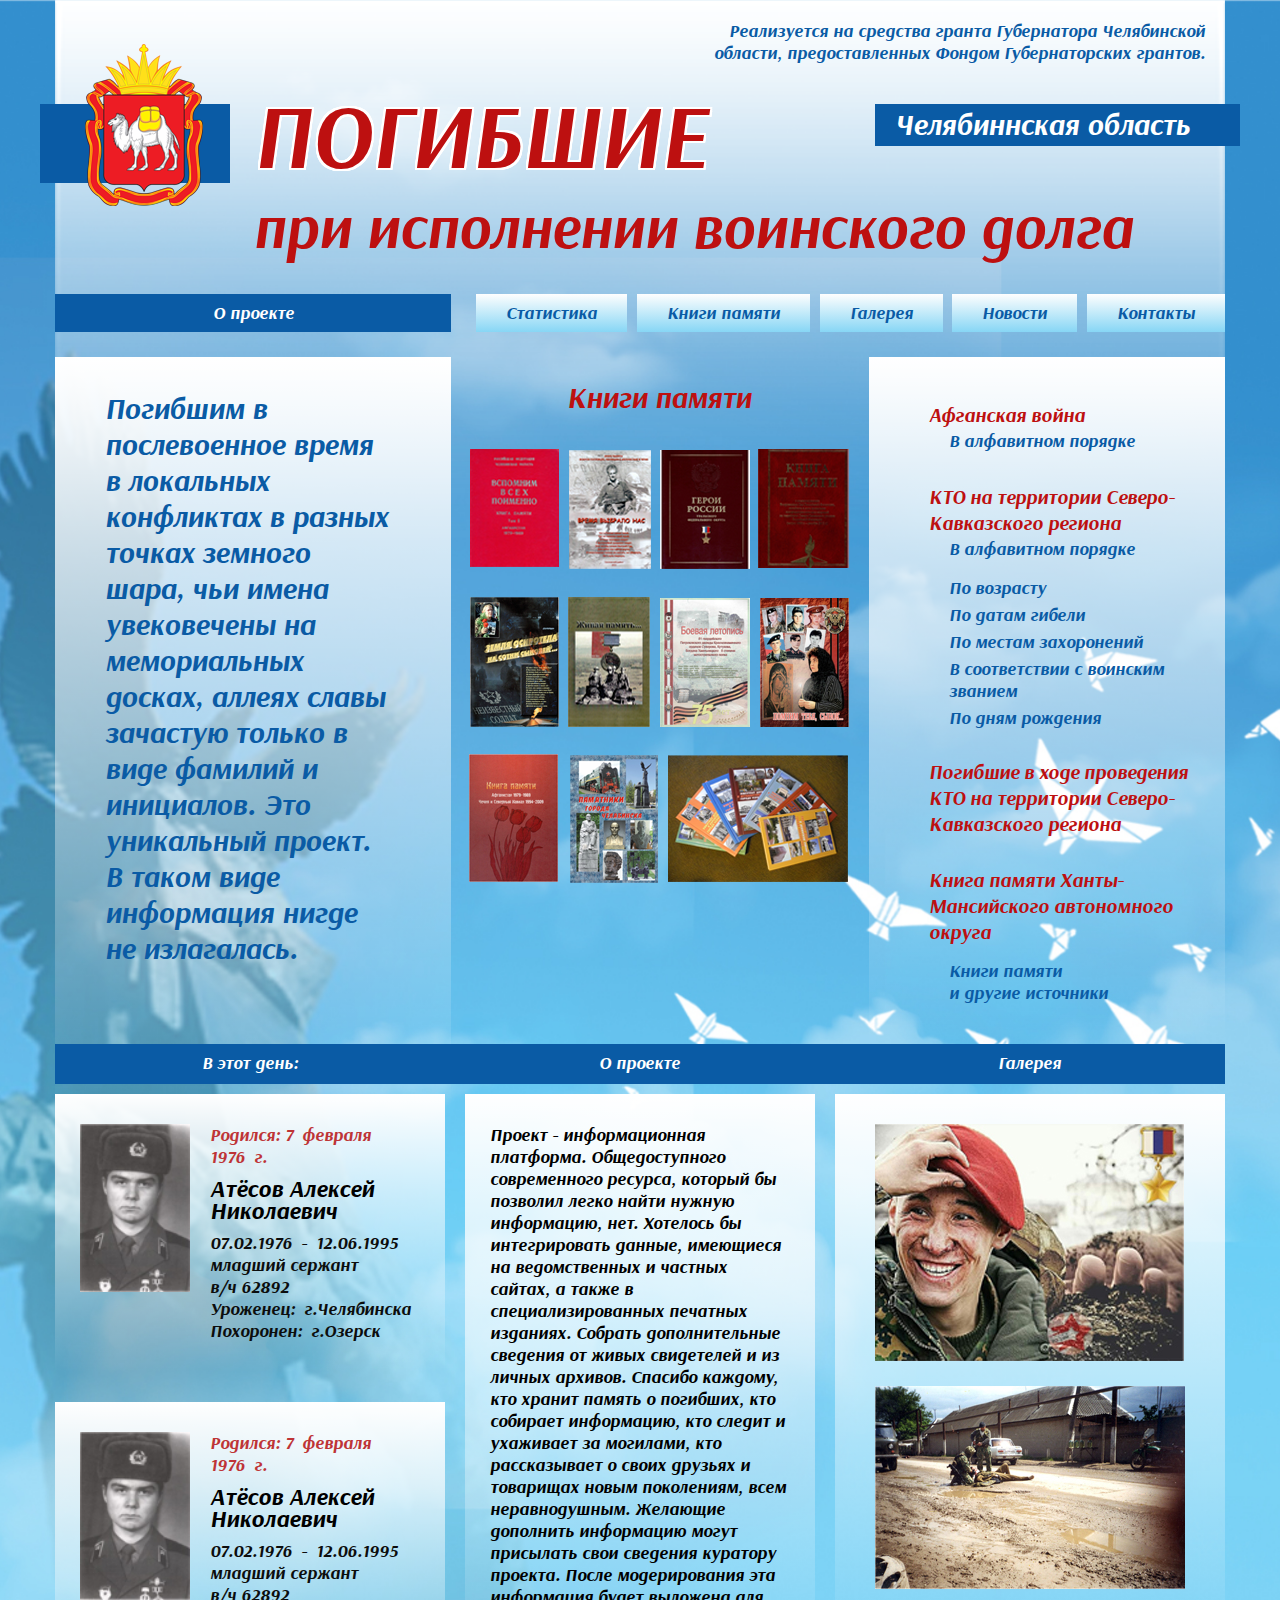
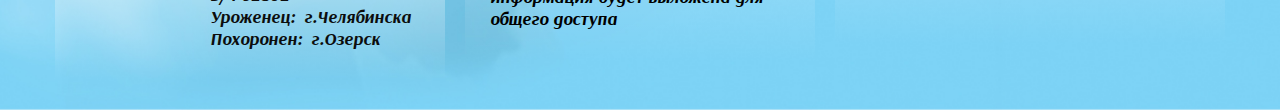
<file: index.html>
<!DOCTYPE html>
<html lang="en">

<head>
	<meta charset="UTF-8">
	<title>Погибшие при исполнении</title>
	<meta property="og:title"
		content="Информационная платформа - Погибшие при исполнении воинского долга (Челябинская область)" />
	<meta property="og:site_name" content="Погибшие при исполнении воинского долга" />
	<meta property="og:url" content="http://живыеимертвые.рф/" />
	<meta property="og:description" content="Информационная платформа" />
	<meta property="og:image" content="site.jpg" />
	<meta name="viewport" content="width=device-width, initial-scale=1.0">
	<link rel="stylesheet" href="css/normalize.css">
	<link rel="stylesheet" href="css/fonts.css">
	<link rel="stylesheet" href="css/style.css">
</head>

<body>
	<header class="header">
		<div class="container">
			<div class="header-wrapper">
				<div class="header__top">
					<div class="header__sponsor">
						<a class="header__sponsor-link" href="#">Реализуется на средства гранта Губернатора Челябинской
							области,
							предоставленных Фондом Губернаторских грантов.</a>
					</div>
					<div class="header__center">
						<div class="header__center-logo">
							<img class="header__center-logo-img" src="images/logo.png" alt="">
						</div>
						<div class="header__center-title">
							<h1>ПОГИБШИЕ <span>при исполнении воинского долга</span></h1>
						</div>
						<div class="header__center-city">
							Челябиннская область
						</div>
					</div>
				</div>
				<div class="header__content">
					<a class="header__content-item-link" href="#">
						<div class="header__inProject">
							О проекте
						</div>
						<div class="header__content-text">
							<p>Погибшим в послевоенное время в локальных конфликтах в разных точках земного шара, чьи
								имена
								увековечены на мемориальных
								досках, аллеях славы зачастую только в виде фамилий и инициалов. Это уникальный проект.
								В
								таком
								виде информация нигде не
								излагалась.</p>
						</div>

					</a>
					<div class="header__content-item">
						<div class="header__menu">

							<nam class="menu">
								<div class="menu-mob menu__link">
									<span class="menu-mob__link">Меню</span>
								</div>
								<ul class="menu__list">
									<li class="menu__item">
										<a href="#" class="menu__link">Статистика</a>
									</li>
									<li class="menu__item">
										<a href="#" class="menu__link">Книги памяти</a>
									</li>
									<li class="menu__item">
										<a href="#" class="menu__link">Галерея</a>
									</li>
									<li class="menu__item">
										<a href="#" class="menu__link">Новости</a>
									</li>
									<li class="menu__item">
										<a href="#" class="menu__link">Контакты</a>
									</li>
								</ul>

							</nam>
						</div>
						<div class="header__content-inner">
							<div class="header__content-map">
								<h2 class="header__content-map-title">Книги памяти</h2>
								<a href="#">
									<img class="header__content-map-img" src="./images/books.png" alt="">
								</a>
							</div>
							<div class="header__right-menu">
								<div class="header__menu-items">
									<div class="header__menu-item">
										<a class="header__menu-title__link" href="#">Афганская война <span>В алфавитном
												порядке</span> </a>
										<ul class="header__menu-list">
											<li class="header__menu-list__item">
												<a class="header__menu-list__link" href="#"></a>
											</li>
										</ul>
									</div>
									<div class="header__menu-item">
										<a class="header__menu-title__link" href="#">КТО на территории
											Северо-Кавказского региона <span>В алфавитном порядке</span></a>
										<ul class="header__menu-list">
											<li class="header__menu-list__item">
												<a class="header__menu-list__link" href="#">По возрасту</a>
											</li>
											<li class="header__menu-list__item">
												<a class="header__menu-list__link" href="#">По датам гибели</a>
											</li>
											<li class="header__menu-list__item">
												<a class="header__menu-list__link" href="#">По местам захоронений</a>
											</li>
											<li class="header__menu-list__item">
												<a class="header__menu-list__link" href="#">В соответствии с воинским
													званием</a>
											</li>
											<li class="header__menu-list__item">
												<a class="header__menu-list__link" href="#">По дням рождения</a>
											</li>
										</ul>
									</div>
									<div class="header__menu-item">
										<a class="header__menu-title__link" href="#">Погибшие в ходе проведения КТО на
											территории
											Северо-Кавказского региона</a>
									</div>
									<div class="header__menu-item">
										<a class="header__menu-title__link" href="#">Книга памяти Ханты-Мансийского
											автономного
											округа</a>
										<ul class="header__menu-list">
											<li class="header__menu-list__item">
												<a class="header__menu-list__link" href="#">Книги памяти <br>и другие
													источники</a>
											</li>
										</ul>
									</div>
								</div>
							</div>
						</div>
					</div>
				</div>
			</div>
		</div>
	</header>


	<section class="blog">
		<div class="container">
			<div class="blog__inner">
				<div class="blog__day">
					<a href="#" class="blog__day-link">
						<div class="blog__day-title blog-title">В этот день:</div>
						<div class="blog__day-item">
							<div class="blog__day-photo">
								<img src="./images/photo-avatar.jpg" alt="Атёсов Алексей Николаевич"
									class="blog__day-photo-img">
							</div>
							<div class="blog__day-info">
								<p class="blog__day-birth">
									Родился: 7 февраля 1976 г.
								</p>
								<h3 class="blog__day-name">
									Атёсов Алексей Николаевич 
								</h3>
								<ul class="blog__day-descr">
									<li class="blog__day-list">07.02.1976 - 12.06.1995</li>
									<li class="blog__day-list">младший сержант</li>
									<li class="blog__day-list">в/ч 62892</li>
									<li class="blog__day-list">Уроженец: г.Челябинска</li>
									<li class="blog__day-list">Похоронен: г.Озерск</li>
								</ul>
							</div>

						</div>
						<div class="blog__day-item">
							<div class="blog__day-photo">
								<img src="./images/photo-avatar.jpg" alt="Атёсов Алексей Николаевич"
									class="blog__day-photo-img">
							</div>
							<div class="blog__day-info">
								<p class="blog__day-birth">
									Родился: 7 февраля 1976 г.
								</p>
								<h3 class="blog__day-name">
									Атёсов Алексей Николаевич 
								</h3>
								<ul class="blog__day-descr">
									<li class="blog__day-list">07.02.1976 - 12.06.1995</li>
									<li class="blog__day-list">младший сержант</li>
									<li class="blog__day-list">в/ч 62892</li>
									<li class="blog__day-list">Уроженец: г.Челябинска</li>
									<li class="blog__day-list">Похоронен: г.Озерск</li>
								</ul>
							</div>
						</div>
					</a>
				</div>
				<div class="blog__inProject">
					<a href="#" class="blog__inProject-link">
						<div class="blog__inProject-title blog-title">О проекте</div>
						<div class="blog__inProject-text">
							Проект - информационная платформа. Общедоступного современного ресурса, который бы позволил
							легко
							найти нужную
							информацию, нет. Хотелось бы интегрировать данные, имеющиеся на ведомственных и частных
							сайтах,
							а
							также в
							специализированных печатных изданиях. Собрать дополнительные сведения от живых свидетелей и
							из
							личных архивов.
							Спасибо каждому, кто хранит память о погибших, кто собирает информацию, кто следит и
							ухаживает
							за
							могилами, кто
							рассказывает о своих друзьях и товарищах новым поколениям, всем неравнодушным.
							Желающие дополнить информацию могут присылать свои сведения куратору проекта. После
							модерирования
							эта информация будет
							выложена для общего доступа

						</div>
					</a>
				</div>
				<div class="blog__photos">
					<a href="#" class="blog__photos-link">
						<div class="blog__photos-title blog-title">Галерея</div>
						<div class="blog__photos-box">
							<img src="./images/photos-box-img-1.jpg" alt="photo" class="blog__photos-box-img">
							<img src="./images/photos-box-img-2.jpg" alt="photo" class="blog__photos-box-img">
						</div>
					</a>
				</div>
			</div>
		</div>
	</section>

	<script src="https://ajax.googleapis.com/ajax/libs/jquery/3.5.1/jquery.min.js"></script>
	<script src="js/main.js"></script>
</body>

</html>
</file>
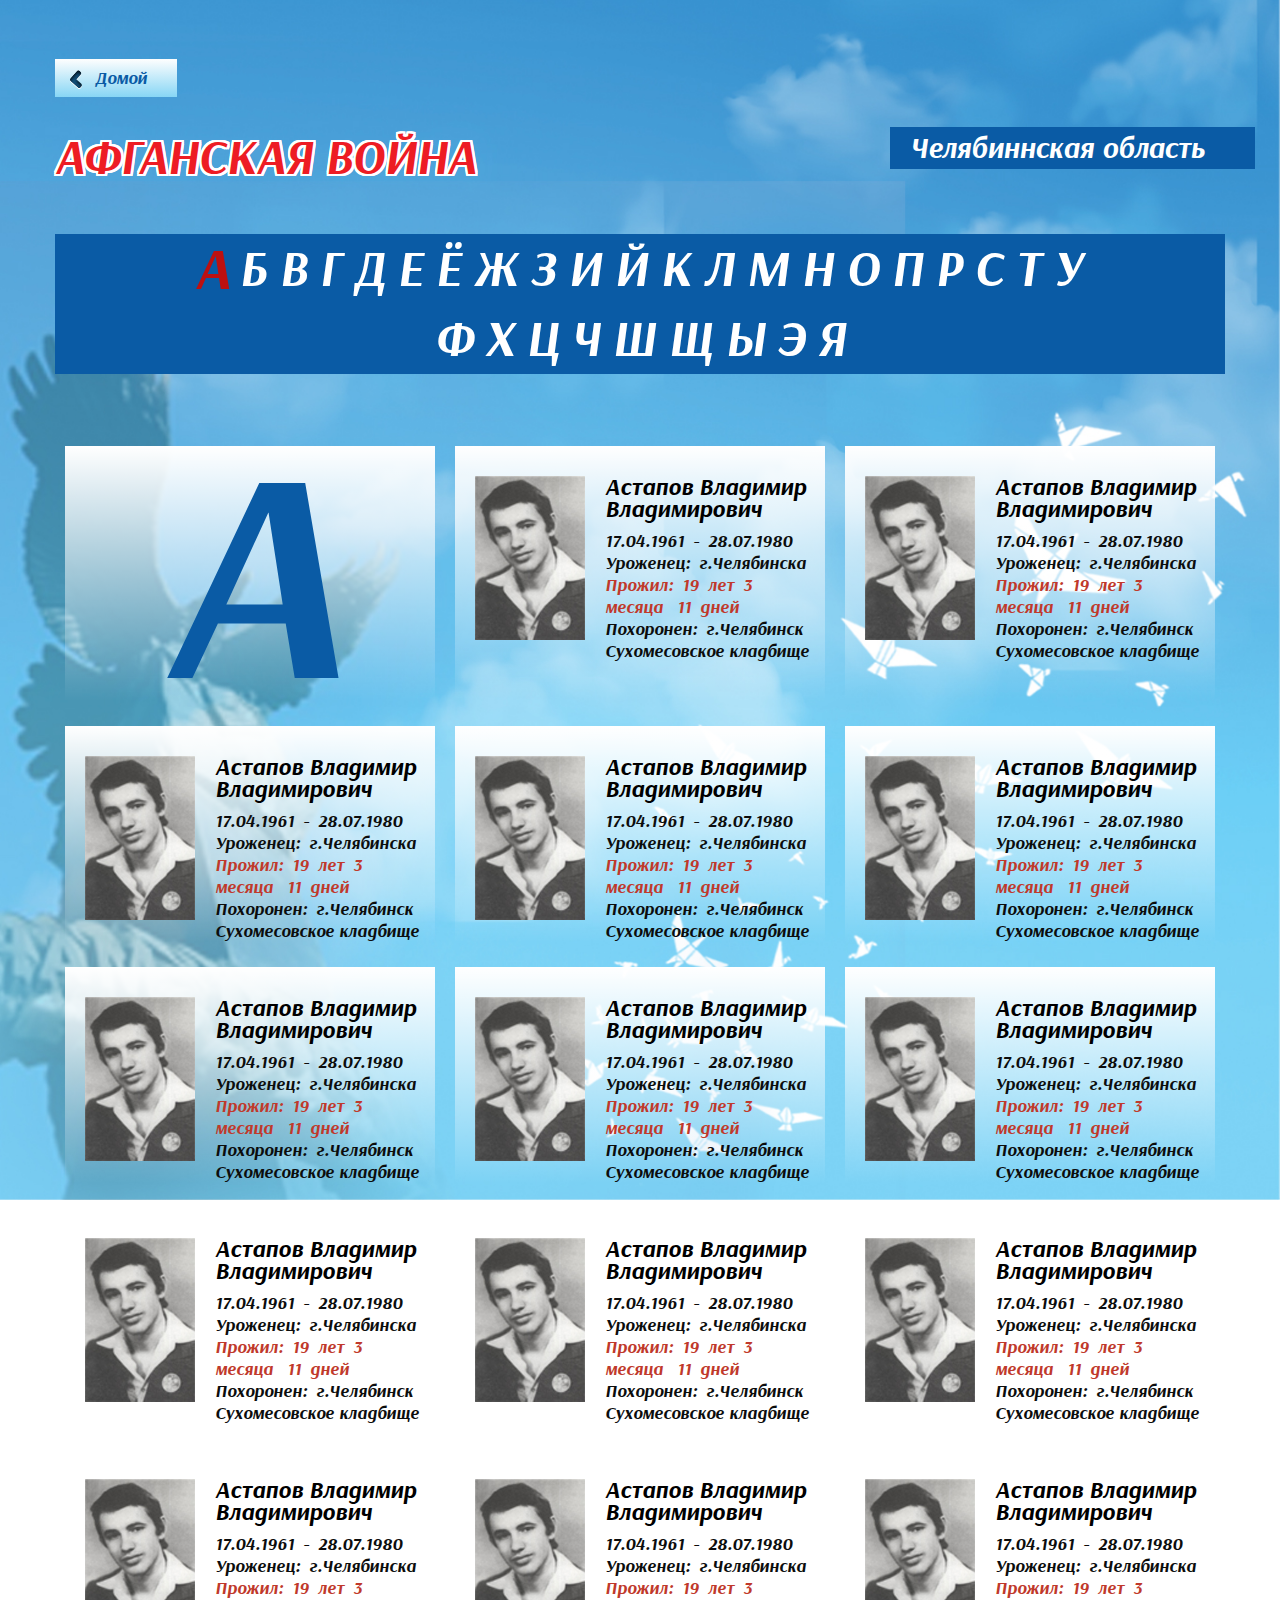
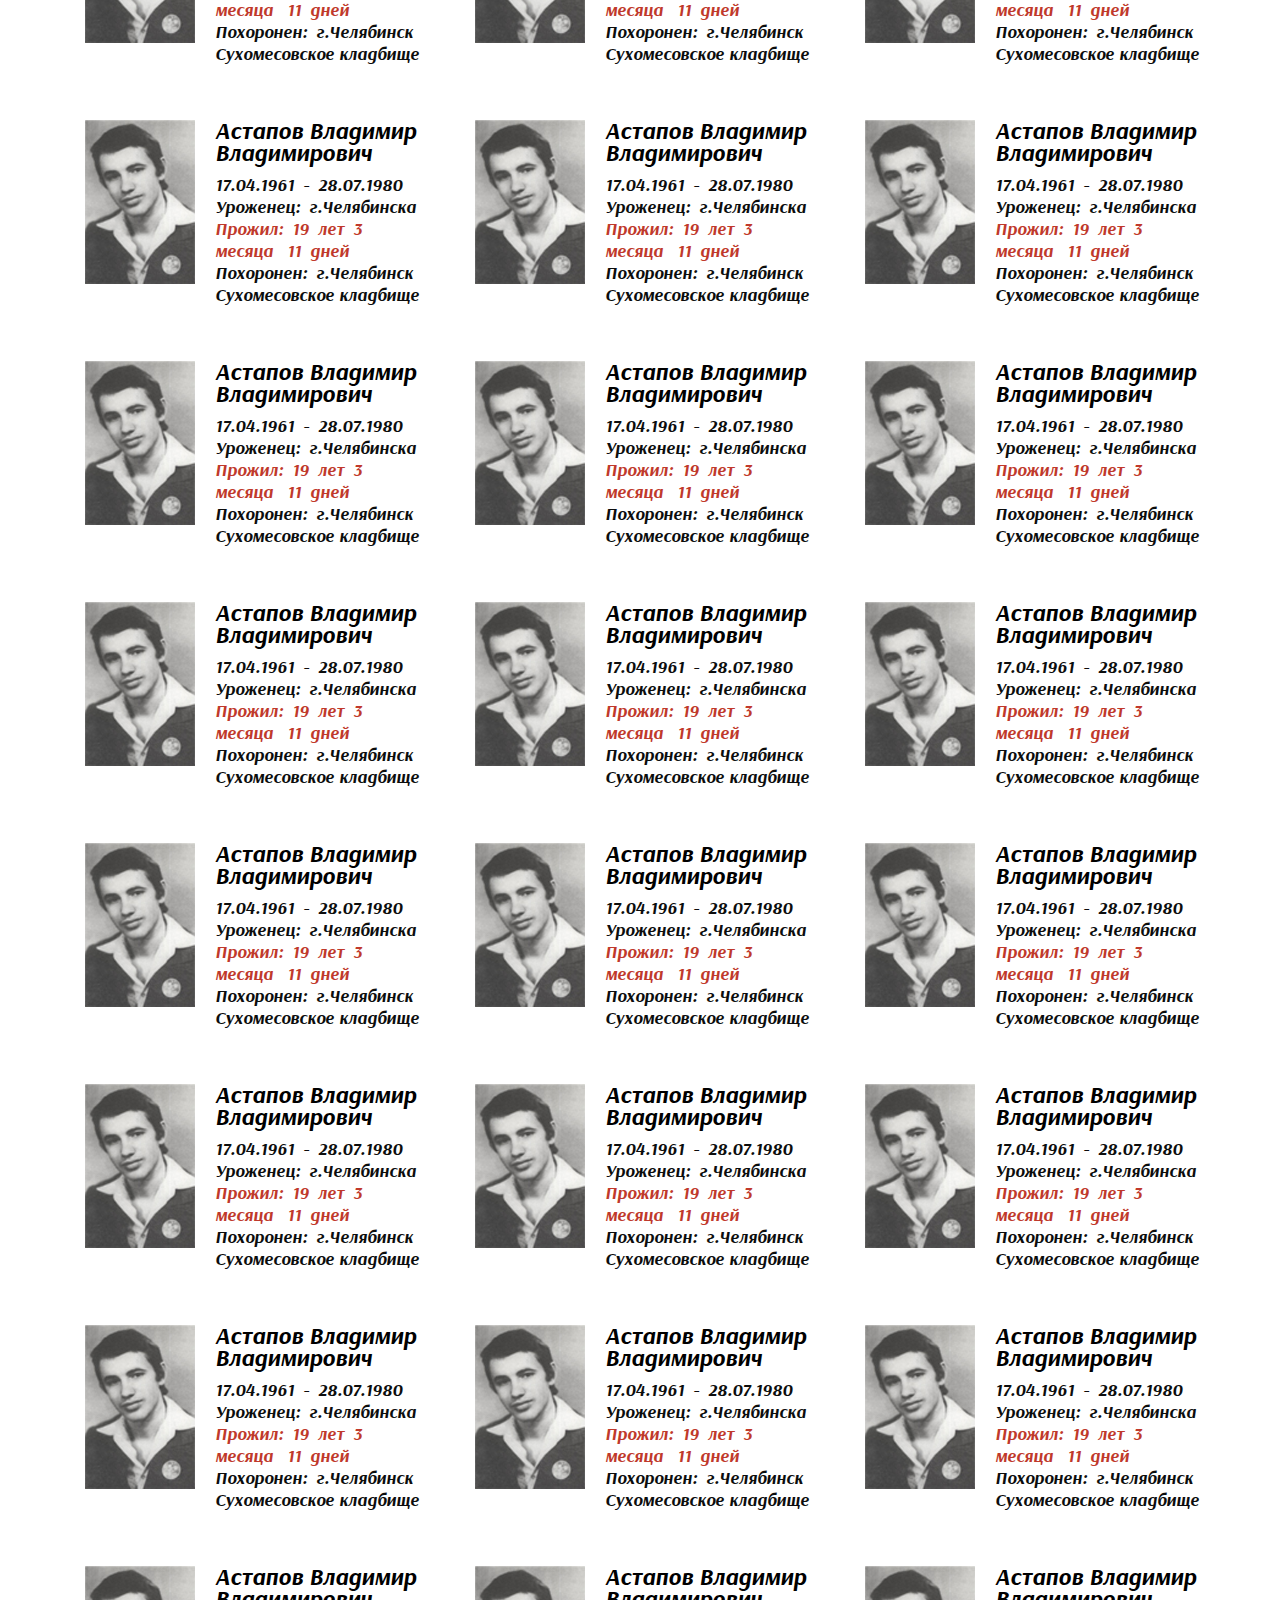
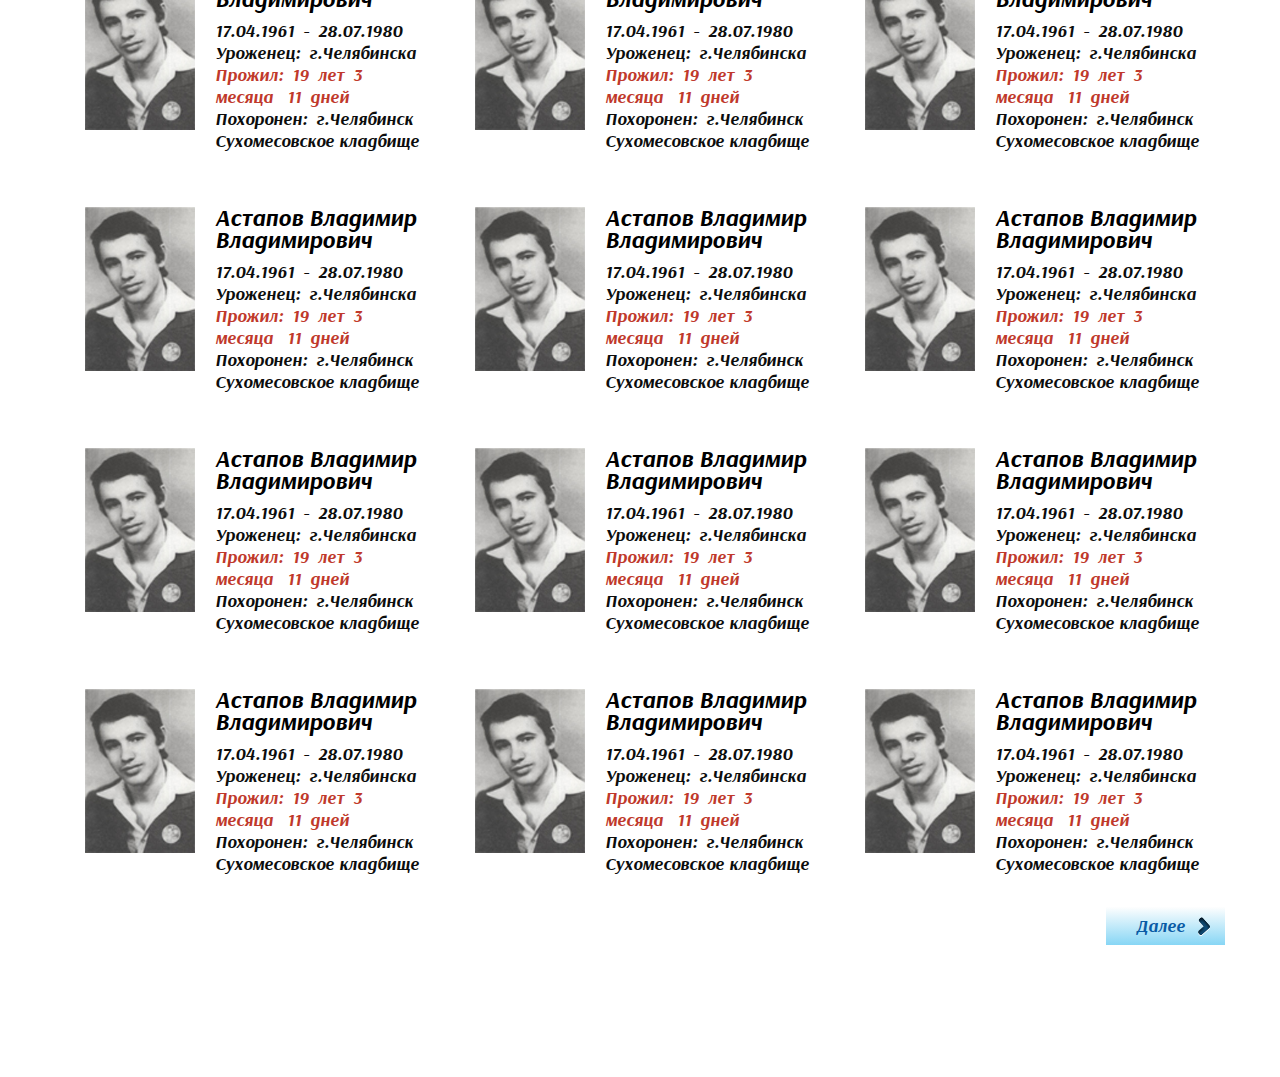
<file: alphabetical-order.html>
<!DOCTYPE html>
<html lang="en">

<head>
    <meta charset="UTF-8">
    <title>Погибшие при исполнении</title>
    <meta property="og:title"
        content="Информационная платформа - Погибшие при исполнении воинского долга (Челябинская область)" />
    <meta property="og:site_name" content="Погибшие при исполнении воинского долга" />
    <meta property="og:url" content="http://живыеимертвые.рф/" />
    <meta property="og:description" content="Информационная платформа" />
    <meta property="og:image" content="site.jpg" />
    <meta name="viewport" content="width=device-width, initial-scale=1.0">
    <link rel="stylesheet" href="css/normalize.css">
    <link rel="stylesheet" href="css/fonts.css">
    <link rel="stylesheet" href="css/style.css">
</head>

<body class="alphabetical-order">
    <section class="alphabetical__top">
        <div class="container">
            <div class="alphabetical__top-wrapper">
                <div class="btn__home">
                    <a class="btn__home-link" href="#">Домой</a>
                </div>
                <div class="alphabetical__top-title">
                    <h1>АФГАНСКАЯ ВОЙНА</h1>
                    <div class="header__center-city">
                        Челябиннская область
                    </div>
                </div>
            </div>
        </div>
    </section>
    <section class="alphabetical__contents">
        <div class="container">
            <div class="alphabetical__content-btn">
                <span href="#" class="alphabetical__content-btn-link alphabetical__content-btn-link-active">a</span>
                <a href="#" class="alphabetical__content-btn-link">б</a>
                <a href="#" class="alphabetical__content-btn-link">в</a>
                <a href="#" class="alphabetical__content-btn-link">г</a>
                <a href="#" class="alphabetical__content-btn-link">д</a>
                <a href="#" class="alphabetical__content-btn-link">е</a>
                <a href="#" class="alphabetical__content-btn-link">ё</a>
                <a href="#" class="alphabetical__content-btn-link">ж</a>
                <a href="#" class="alphabetical__content-btn-link">з</a>
                <a href="#" class="alphabetical__content-btn-link">и</a>
                <a href="#" class="alphabetical__content-btn-link">й</a>
                <a href="#" class="alphabetical__content-btn-link">к</a>
                <a href="#" class="alphabetical__content-btn-link">л</a>
                <a href="#" class="alphabetical__content-btn-link">м</a>
                <a href="#" class="alphabetical__content-btn-link">н</a>
                <a href="#" class="alphabetical__content-btn-link">о</a>
                <a href="#" class="alphabetical__content-btn-link">п</a>
                <a href="#" class="alphabetical__content-btn-link">р</a>
                <a href="#" class="alphabetical__content-btn-link">с</a>
                <a href="#" class="alphabetical__content-btn-link">т</a>
                <a href="#" class="alphabetical__content-btn-link">у</a>
                <a href="#" class="alphabetical__content-btn-link">ф</a>
                <a href="#" class="alphabetical__content-btn-link">х</a>
                <a href="#" class="alphabetical__content-btn-link">ц</a>
                <a href="#" class="alphabetical__content-btn-link">ч</a>
                <a href="#" class="alphabetical__content-btn-link">ш</a>
                <a href="#" class="alphabetical__content-btn-link">щ</a>
                <a href="#" class="alphabetical__content-btn-link">ы</a>
                <a href="#" class="alphabetical__content-btn-link">э</a>
                <a href="#" class="alphabetical__content-btn-link">я</a>
            </div>
            <div class="alphabetical__content">
                <div class="alphabetical__content-items">
                    <div class="alphabetical__content-item alphabetical__content-item-letter"> a </div>
                    <a href="#" class="alphabetical__content-item">
                        <div class="blog__day-photo">
                            <img src="./images/photo-avatar-2.jpg" alt="Атёсов Алексей Николаевич"
                                class="blog__day-photo-img">
                        </div>
                        <div class="blog__day-info">
                            <h3 class="blog__day-name">
                                Астапов Владимир Владимирович
                            </h3>
                            <ul class="blog__day-descr">
                                <li class="blog__day-list">17.04.1961 - 28.07.1980</li>
                                <li class="blog__day-list">Уроженец: г.Челябинска</li>
                                <li class="blog__day-list list-red">Прожил: 19 лет 3 месяца 
                                    11 дней</li>
                                <li class="blog__day-list">Похоронен: г.Челябинск Сухомесовское кладбище</li>
                            </ul>
                        </div>
                    </a>
                    <a href="#" class="alphabetical__content-item">
                        <div class="blog__day-photo">
                            <img src="./images/photo-avatar-2.jpg" alt="Атёсов Алексей Николаевич"
                                class="blog__day-photo-img">
                        </div>
                        <div class="blog__day-info">
                            <h3 class="blog__day-name">
                                Астапов Владимир Владимирович
                            </h3>
                            <ul class="blog__day-descr">
                                <li class="blog__day-list">17.04.1961 - 28.07.1980</li>
                                <li class="blog__day-list">Уроженец: г.Челябинска</li>
                                <li class="blog__day-list list-red">Прожил: 19 лет 3 месяца 
                                    11 дней</li>
                                <li class="blog__day-list">Похоронен: г.Челябинск Сухомесовское кладбище</li>
                            </ul>
                        </div>
                    </a>
                    <a href="#" class="alphabetical__content-item">
                        <div class="blog__day-photo">
                            <img src="./images/photo-avatar-2.jpg" alt="Атёсов Алексей Николаевич"
                                class="blog__day-photo-img">
                        </div>
                        <div class="blog__day-info">
                            <h3 class="blog__day-name">
                                Астапов Владимир Владимирович
                            </h3>
                            <ul class="blog__day-descr">
                                <li class="blog__day-list">17.04.1961 - 28.07.1980</li>
                                <li class="blog__day-list">Уроженец: г.Челябинска</li>
                                <li class="blog__day-list list-red">Прожил: 19 лет 3 месяца 
                                    11 дней</li>
                                <li class="blog__day-list">Похоронен: г.Челябинск Сухомесовское кладбище</li>
                            </ul>
                        </div>
                    </a>
                    <a href="#" class="alphabetical__content-item">
                        <div class="blog__day-photo">
                            <img src="./images/photo-avatar-2.jpg" alt="Атёсов Алексей Николаевич"
                                class="blog__day-photo-img">
                        </div>
                        <div class="blog__day-info">
                            <h3 class="blog__day-name">
                                Астапов Владимир Владимирович
                            </h3>
                            <ul class="blog__day-descr">
                                <li class="blog__day-list">17.04.1961 - 28.07.1980</li>
                                <li class="blog__day-list">Уроженец: г.Челябинска</li>
                                <li class="blog__day-list list-red">Прожил: 19 лет 3 месяца 
                                    11 дней</li>
                                <li class="blog__day-list">Похоронен: г.Челябинск Сухомесовское кладбище</li>
                            </ul>
                        </div>
                    </a>
                    <a href="#" class="alphabetical__content-item">
                        <div class="blog__day-photo">
                            <img src="./images/photo-avatar-2.jpg" alt="Атёсов Алексей Николаевич"
                                class="blog__day-photo-img">
                        </div>
                        <div class="blog__day-info">
                            <h3 class="blog__day-name">
                                Астапов Владимир Владимирович
                            </h3>
                            <ul class="blog__day-descr">
                                <li class="blog__day-list">17.04.1961 - 28.07.1980</li>
                                <li class="blog__day-list">Уроженец: г.Челябинска</li>
                                <li class="blog__day-list list-red">Прожил: 19 лет 3 месяца 
                                    11 дней</li>
                                <li class="blog__day-list">Похоронен: г.Челябинск Сухомесовское кладбище</li>
                            </ul>
                        </div>
                    </a>
                    <a href="#" class="alphabetical__content-item">
                        <div class="blog__day-photo">
                            <img src="./images/photo-avatar-2.jpg" alt="Атёсов Алексей Николаевич"
                                class="blog__day-photo-img">
                        </div>
                        <div class="blog__day-info">
                            <h3 class="blog__day-name">
                                Астапов Владимир Владимирович
                            </h3>
                            <ul class="blog__day-descr">
                                <li class="blog__day-list">17.04.1961 - 28.07.1980</li>
                                <li class="blog__day-list">Уроженец: г.Челябинска</li>
                                <li class="blog__day-list list-red">Прожил: 19 лет 3 месяца 
                                    11 дней</li>
                                <li class="blog__day-list">Похоронен: г.Челябинск Сухомесовское кладбище</li>
                            </ul>
                        </div>
                    </a>
                    <a href="#" class="alphabetical__content-item">
                        <div class="blog__day-photo">
                            <img src="./images/photo-avatar-2.jpg" alt="Атёсов Алексей Николаевич"
                                class="blog__day-photo-img">
                        </div>
                        <div class="blog__day-info">
                            <h3 class="blog__day-name">
                                Астапов Владимир Владимирович
                            </h3>
                            <ul class="blog__day-descr">
                                <li class="blog__day-list">17.04.1961 - 28.07.1980</li>
                                <li class="blog__day-list">Уроженец: г.Челябинска</li>
                                <li class="blog__day-list list-red">Прожил: 19 лет 3 месяца 
                                    11 дней</li>
                                <li class="blog__day-list">Похоронен: г.Челябинск Сухомесовское кладбище</li>
                            </ul>
                        </div>
                    </a>
                    <a href="#" class="alphabetical__content-item">
                        <div class="blog__day-photo">
                            <img src="./images/photo-avatar-2.jpg" alt="Атёсов Алексей Николаевич"
                                class="blog__day-photo-img">
                        </div>
                        <div class="blog__day-info">
                            <h3 class="blog__day-name">
                                Астапов Владимир Владимирович
                            </h3>
                            <ul class="blog__day-descr">
                                <li class="blog__day-list">17.04.1961 - 28.07.1980</li>
                                <li class="blog__day-list">Уроженец: г.Челябинска</li>
                                <li class="blog__day-list list-red">Прожил: 19 лет 3 месяца 
                                    11 дней</li>
                                <li class="blog__day-list">Похоронен: г.Челябинск Сухомесовское кладбище</li>
                            </ul>
                        </div>
                    </a>
                    <a href="#" class="alphabetical__content-item">
                        <div class="blog__day-photo">
                            <img src="./images/photo-avatar-2.jpg" alt="Атёсов Алексей Николаевич"
                                class="blog__day-photo-img">
                        </div>
                        <div class="blog__day-info">
                            <h3 class="blog__day-name">
                                Астапов Владимир Владимирович
                            </h3>
                            <ul class="blog__day-descr">
                                <li class="blog__day-list">17.04.1961 - 28.07.1980</li>
                                <li class="blog__day-list">Уроженец: г.Челябинска</li>
                                <li class="blog__day-list list-red">Прожил: 19 лет 3 месяца 
                                    11 дней</li>
                                <li class="blog__day-list">Похоронен: г.Челябинск Сухомесовское кладбище</li>
                            </ul>
                        </div>
                    </a>
                    <a href="#" class="alphabetical__content-item">
                        <div class="blog__day-photo">
                            <img src="./images/photo-avatar-2.jpg" alt="Атёсов Алексей Николаевич"
                                class="blog__day-photo-img">
                        </div>
                        <div class="blog__day-info">
                            <h3 class="blog__day-name">
                                Астапов Владимир Владимирович
                            </h3>
                            <ul class="blog__day-descr">
                                <li class="blog__day-list">17.04.1961 - 28.07.1980</li>
                                <li class="blog__day-list">Уроженец: г.Челябинска</li>
                                <li class="blog__day-list list-red">Прожил: 19 лет 3 месяца 
                                    11 дней</li>
                                <li class="blog__day-list">Похоронен: г.Челябинск Сухомесовское кладбище</li>
                            </ul>
                        </div>
                    </a>
                    <a href="#" class="alphabetical__content-item">
                        <div class="blog__day-photo">
                            <img src="./images/photo-avatar-2.jpg" alt="Атёсов Алексей Николаевич"
                                class="blog__day-photo-img">
                        </div>
                        <div class="blog__day-info">
                            <h3 class="blog__day-name">
                                Астапов Владимир Владимирович
                            </h3>
                            <ul class="blog__day-descr">
                                <li class="blog__day-list">17.04.1961 - 28.07.1980</li>
                                <li class="blog__day-list">Уроженец: г.Челябинска</li>
                                <li class="blog__day-list list-red">Прожил: 19 лет 3 месяца 
                                    11 дней</li>
                                <li class="blog__day-list">Похоронен: г.Челябинск Сухомесовское кладбище</li>
                            </ul>
                        </div>
                    </a>
                    <a href="#" class="alphabetical__content-item">
                        <div class="blog__day-photo">
                            <img src="./images/photo-avatar-2.jpg" alt="Атёсов Алексей Николаевич" class="blog__day-photo-img">
                        </div>
                        <div class="blog__day-info">
                            <h3 class="blog__day-name">
                                Астапов Владимир Владимирович
                            </h3>
                            <ul class="blog__day-descr">
                                <li class="blog__day-list">17.04.1961 - 28.07.1980</li>
                                <li class="blog__day-list">Уроженец: г.Челябинска</li>
                                <li class="blog__day-list list-red">Прожил: 19 лет 3 месяца 
                                    11 дней</li>
                                <li class="blog__day-list">Похоронен: г.Челябинск Сухомесовское кладбище</li>
                            </ul>
                        </div>
                    </a>
                    <a href="#" class="alphabetical__content-item">
                        <div class="blog__day-photo">
                            <img src="./images/photo-avatar-2.jpg" alt="Атёсов Алексей Николаевич" class="blog__day-photo-img">
                        </div>
                        <div class="blog__day-info">
                            <h3 class="blog__day-name">
                                Астапов Владимир Владимирович
                            </h3>
                            <ul class="blog__day-descr">
                                <li class="blog__day-list">17.04.1961 - 28.07.1980</li>
                                <li class="blog__day-list">Уроженец: г.Челябинска</li>
                                <li class="blog__day-list list-red">Прожил: 19 лет 3 месяца 
                                    11 дней</li>
                                <li class="blog__day-list">Похоронен: г.Челябинск Сухомесовское кладбище</li>
                            </ul>
                        </div>
                    </a>
                    <a href="#" class="alphabetical__content-item">
                        <div class="blog__day-photo">
                            <img src="./images/photo-avatar-2.jpg" alt="Атёсов Алексей Николаевич" class="blog__day-photo-img">
                        </div>
                        <div class="blog__day-info">
                            <h3 class="blog__day-name">
                                Астапов Владимир Владимирович
                            </h3>
                            <ul class="blog__day-descr">
                                <li class="blog__day-list">17.04.1961 - 28.07.1980</li>
                                <li class="blog__day-list">Уроженец: г.Челябинска</li>
                                <li class="blog__day-list list-red">Прожил: 19 лет 3 месяца 
                                    11 дней</li>
                                <li class="blog__day-list">Похоронен: г.Челябинск Сухомесовское кладбище</li>
                            </ul>
                        </div>
                    </a>
                    <a href="#" class="alphabetical__content-item">
                        <div class="blog__day-photo">
                            <img src="./images/photo-avatar-2.jpg" alt="Атёсов Алексей Николаевич" class="blog__day-photo-img">
                        </div>
                        <div class="blog__day-info">
                            <h3 class="blog__day-name">
                                Астапов Владимир Владимирович
                            </h3>
                            <ul class="blog__day-descr">
                                <li class="blog__day-list">17.04.1961 - 28.07.1980</li>
                                <li class="blog__day-list">Уроженец: г.Челябинска</li>
                                <li class="blog__day-list list-red">Прожил: 19 лет 3 месяца 
                                    11 дней</li>
                                <li class="blog__day-list">Похоронен: г.Челябинск Сухомесовское кладбище</li>
                            </ul>
                        </div>
                    </a>
                    <a href="#" class="alphabetical__content-item">
                        <div class="blog__day-photo">
                            <img src="./images/photo-avatar-2.jpg" alt="Атёсов Алексей Николаевич" class="blog__day-photo-img">
                        </div>
                        <div class="blog__day-info">
                            <h3 class="blog__day-name">
                                Астапов Владимир Владимирович
                            </h3>
                            <ul class="blog__day-descr">
                                <li class="blog__day-list">17.04.1961 - 28.07.1980</li>
                                <li class="blog__day-list">Уроженец: г.Челябинска</li>
                                <li class="blog__day-list list-red">Прожил: 19 лет 3 месяца 
                                    11 дней</li>
                                <li class="blog__day-list">Похоронен: г.Челябинск Сухомесовское кладбище</li>
                            </ul>
                        </div>
                    </a>
                    <a href="#" class="alphabetical__content-item">
                        <div class="blog__day-photo">
                            <img src="./images/photo-avatar-2.jpg" alt="Атёсов Алексей Николаевич" class="blog__day-photo-img">
                        </div>
                        <div class="blog__day-info">
                            <h3 class="blog__day-name">
                                Астапов Владимир Владимирович
                            </h3>
                            <ul class="blog__day-descr">
                                <li class="blog__day-list">17.04.1961 - 28.07.1980</li>
                                <li class="blog__day-list">Уроженец: г.Челябинска</li>
                                <li class="blog__day-list list-red">Прожил: 19 лет 3 месяца 
                                    11 дней</li>
                                <li class="blog__day-list">Похоронен: г.Челябинск Сухомесовское кладбище</li>
                            </ul>
                        </div>
                    </a>
                    <a href="#" class="alphabetical__content-item">
                        <div class="blog__day-photo">
                            <img src="./images/photo-avatar-2.jpg" alt="Атёсов Алексей Николаевич" class="blog__day-photo-img">
                        </div>
                        <div class="blog__day-info">
                            <h3 class="blog__day-name">
                                Астапов Владимир Владимирович
                            </h3>
                            <ul class="blog__day-descr">
                                <li class="blog__day-list">17.04.1961 - 28.07.1980</li>
                                <li class="blog__day-list">Уроженец: г.Челябинска</li>
                                <li class="blog__day-list list-red">Прожил: 19 лет 3 месяца 
                                    11 дней</li>
                                <li class="blog__day-list">Похоронен: г.Челябинск Сухомесовское кладбище</li>
                            </ul>
                        </div>
                    </a>
                    <a href="#" class="alphabetical__content-item">
                        <div class="blog__day-photo">
                            <img src="./images/photo-avatar-2.jpg" alt="Атёсов Алексей Николаевич" class="blog__day-photo-img">
                        </div>
                        <div class="blog__day-info">
                            <h3 class="blog__day-name">
                                Астапов Владимир Владимирович
                            </h3>
                            <ul class="blog__day-descr">
                                <li class="blog__day-list">17.04.1961 - 28.07.1980</li>
                                <li class="blog__day-list">Уроженец: г.Челябинска</li>
                                <li class="blog__day-list list-red">Прожил: 19 лет 3 месяца 
                                    11 дней</li>
                                <li class="blog__day-list">Похоронен: г.Челябинск Сухомесовское кладбище</li>
                            </ul>
                        </div>
                    </a>
                    <a href="#" class="alphabetical__content-item">
                        <div class="blog__day-photo">
                            <img src="./images/photo-avatar-2.jpg" alt="Атёсов Алексей Николаевич" class="blog__day-photo-img">
                        </div>
                        <div class="blog__day-info">
                            <h3 class="blog__day-name">
                                Астапов Владимир Владимирович
                            </h3>
                            <ul class="blog__day-descr">
                                <li class="blog__day-list">17.04.1961 - 28.07.1980</li>
                                <li class="blog__day-list">Уроженец: г.Челябинска</li>
                                <li class="blog__day-list list-red">Прожил: 19 лет 3 месяца 
                                    11 дней</li>
                                <li class="blog__day-list">Похоронен: г.Челябинск Сухомесовское кладбище</li>
                            </ul>
                        </div>
                    </a>
                    <a href="#" class="alphabetical__content-item">
                        <div class="blog__day-photo">
                            <img src="./images/photo-avatar-2.jpg" alt="Атёсов Алексей Николаевич" class="blog__day-photo-img">
                        </div>
                        <div class="blog__day-info">
                            <h3 class="blog__day-name">
                                Астапов Владимир Владимирович
                            </h3>
                            <ul class="blog__day-descr">
                                <li class="blog__day-list">17.04.1961 - 28.07.1980</li>
                                <li class="blog__day-list">Уроженец: г.Челябинска</li>
                                <li class="blog__day-list list-red">Прожил: 19 лет 3 месяца 
                                    11 дней</li>
                                <li class="blog__day-list">Похоронен: г.Челябинск Сухомесовское кладбище</li>
                            </ul>
                        </div>
                    </a>
                    <a href="#" class="alphabetical__content-item">
                        <div class="blog__day-photo">
                            <img src="./images/photo-avatar-2.jpg" alt="Атёсов Алексей Николаевич" class="blog__day-photo-img">
                        </div>
                        <div class="blog__day-info">
                            <h3 class="blog__day-name">
                                Астапов Владимир Владимирович
                            </h3>
                            <ul class="blog__day-descr">
                                <li class="blog__day-list">17.04.1961 - 28.07.1980</li>
                                <li class="blog__day-list">Уроженец: г.Челябинска</li>
                                <li class="blog__day-list list-red">Прожил: 19 лет 3 месяца 
                                    11 дней</li>
                                <li class="blog__day-list">Похоронен: г.Челябинск Сухомесовское кладбище</li>
                            </ul>
                        </div>
                    </a>
                                        <a href="#" class="alphabetical__content-item">
                                            <div class="blog__day-photo">
                                                <img src="./images/photo-avatar-2.jpg" alt="Атёсов Алексей Николаевич" class="blog__day-photo-img">
                                            </div>
                                            <div class="blog__day-info">
                                                <h3 class="blog__day-name">
                                                    Астапов Владимир Владимирович
                                                </h3>
                                                <ul class="blog__day-descr">
                                                    <li class="blog__day-list">17.04.1961 - 28.07.1980</li>
                                                    <li class="blog__day-list">Уроженец: г.Челябинска</li>
                                                    <li class="blog__day-list list-red">Прожил: 19 лет 3 месяца 
                                                        11 дней</li>
                                                    <li class="blog__day-list">Похоронен: г.Челябинск Сухомесовское кладбище</li>
                                                </ul>
                                            </div>
                                        </a>
                                        <a href="#" class="alphabetical__content-item">
                                            <div class="blog__day-photo">
                                                <img src="./images/photo-avatar-2.jpg" alt="Атёсов Алексей Николаевич" class="blog__day-photo-img">
                                            </div>
                                            <div class="blog__day-info">
                                                <h3 class="blog__day-name">
                                                    Астапов Владимир Владимирович
                                                </h3>
                                                <ul class="blog__day-descr">
                                                    <li class="blog__day-list">17.04.1961 - 28.07.1980</li>
                                                    <li class="blog__day-list">Уроженец: г.Челябинска</li>
                                                    <li class="blog__day-list list-red">Прожил: 19 лет 3 месяца 
                                                        11 дней</li>
                                                    <li class="blog__day-list">Похоронен: г.Челябинск Сухомесовское кладбище</li>
                                                </ul>
                                            </div>
                                        </a>
                                        <a href="#" class="alphabetical__content-item">
                                            <div class="blog__day-photo">
                                                <img src="./images/photo-avatar-2.jpg" alt="Атёсов Алексей Николаевич" class="blog__day-photo-img">
                                            </div>
                                            <div class="blog__day-info">
                                                <h3 class="blog__day-name">
                                                    Астапов Владимир Владимирович
                                                </h3>
                                                <ul class="blog__day-descr">
                                                    <li class="blog__day-list">17.04.1961 - 28.07.1980</li>
                                                    <li class="blog__day-list">Уроженец: г.Челябинска</li>
                                                    <li class="blog__day-list list-red">Прожил: 19 лет 3 месяца 
                                                        11 дней</li>
                                                    <li class="blog__day-list">Похоронен: г.Челябинск Сухомесовское кладбище</li>
                                                </ul>
                                            </div>
                                        </a>
                                        <a href="#" class="alphabetical__content-item">
                                            <div class="blog__day-photo">
                                                <img src="./images/photo-avatar-2.jpg" alt="Атёсов Алексей Николаевич" class="blog__day-photo-img">
                                            </div>
                                            <div class="blog__day-info">
                                                <h3 class="blog__day-name">
                                                    Астапов Владимир Владимирович
                                                </h3>
                                                <ul class="blog__day-descr">
                                                    <li class="blog__day-list">17.04.1961 - 28.07.1980</li>
                                                    <li class="blog__day-list">Уроженец: г.Челябинска</li>
                                                    <li class="blog__day-list list-red">Прожил: 19 лет 3 месяца 
                                                        11 дней</li>
                                                    <li class="blog__day-list">Похоронен: г.Челябинск Сухомесовское кладбище</li>
                                                </ul>
                                            </div>
                                        </a>
                                        <a href="#" class="alphabetical__content-item">
                                            <div class="blog__day-photo">
                                                <img src="./images/photo-avatar-2.jpg" alt="Атёсов Алексей Николаевич" class="blog__day-photo-img">
                                            </div>
                                            <div class="blog__day-info">
                                                <h3 class="blog__day-name">
                                                    Астапов Владимир Владимирович
                                                </h3>
                                                <ul class="blog__day-descr">
                                                    <li class="blog__day-list">17.04.1961 - 28.07.1980</li>
                                                    <li class="blog__day-list">Уроженец: г.Челябинска</li>
                                                    <li class="blog__day-list list-red">Прожил: 19 лет 3 месяца 
                                                        11 дней</li>
                                                    <li class="blog__day-list">Похоронен: г.Челябинск Сухомесовское кладбище</li>
                                                </ul>
                                            </div>
                                        </a>
                                        <a href="#" class="alphabetical__content-item">
                                            <div class="blog__day-photo">
                                                <img src="./images/photo-avatar-2.jpg" alt="Атёсов Алексей Николаевич" class="blog__day-photo-img">
                                            </div>
                                            <div class="blog__day-info">
                                                <h3 class="blog__day-name">
                                                    Астапов Владимир Владимирович
                                                </h3>
                                                <ul class="blog__day-descr">
                                                    <li class="blog__day-list">17.04.1961 - 28.07.1980</li>
                                                    <li class="blog__day-list">Уроженец: г.Челябинска</li>
                                                    <li class="blog__day-list list-red">Прожил: 19 лет 3 месяца 
                                                        11 дней</li>
                                                    <li class="blog__day-list">Похоронен: г.Челябинск Сухомесовское кладбище</li>
                                                </ul>
                                            </div>
                                        </a>
                                        <a href="#" class="alphabetical__content-item">
                                            <div class="blog__day-photo">
                                                <img src="./images/photo-avatar-2.jpg" alt="Атёсов Алексей Николаевич" class="blog__day-photo-img">
                                            </div>
                                            <div class="blog__day-info">
                                                <h3 class="blog__day-name">
                                                    Астапов Владимир Владимирович
                                                </h3>
                                                <ul class="blog__day-descr">
                                                    <li class="blog__day-list">17.04.1961 - 28.07.1980</li>
                                                    <li class="blog__day-list">Уроженец: г.Челябинска</li>
                                                    <li class="blog__day-list list-red">Прожил: 19 лет 3 месяца 
                                                        11 дней</li>
                                                    <li class="blog__day-list">Похоронен: г.Челябинск Сухомесовское кладбище</li>
                                                </ul>
                                            </div>
                                        </a>
                                        <a href="#" class="alphabetical__content-item">
                                            <div class="blog__day-photo">
                                                <img src="./images/photo-avatar-2.jpg" alt="Атёсов Алексей Николаевич" class="blog__day-photo-img">
                                            </div>
                                            <div class="blog__day-info">
                                                <h3 class="blog__day-name">
                                                    Астапов Владимир Владимирович
                                                </h3>
                                                <ul class="blog__day-descr">
                                                    <li class="blog__day-list">17.04.1961 - 28.07.1980</li>
                                                    <li class="blog__day-list">Уроженец: г.Челябинска</li>
                                                    <li class="blog__day-list list-red">Прожил: 19 лет 3 месяца 
                                                        11 дней</li>
                                                    <li class="blog__day-list">Похоронен: г.Челябинск Сухомесовское кладбище</li>
                                                </ul>
                                            </div>
                                        </a>
                                        <a href="#" class="alphabetical__content-item">
                                            <div class="blog__day-photo">
                                                <img src="./images/photo-avatar-2.jpg" alt="Атёсов Алексей Николаевич" class="blog__day-photo-img">
                                            </div>
                                            <div class="blog__day-info">
                                                <h3 class="blog__day-name">
                                                    Астапов Владимир Владимирович
                                                </h3>
                                                <ul class="blog__day-descr">
                                                    <li class="blog__day-list">17.04.1961 - 28.07.1980</li>
                                                    <li class="blog__day-list">Уроженец: г.Челябинска</li>
                                                    <li class="blog__day-list list-red">Прожил: 19 лет 3 месяца 
                                                        11 дней</li>
                                                    <li class="blog__day-list">Похоронен: г.Челябинск Сухомесовское кладбище</li>
                                                </ul>
                                            </div>
                                        </a>
                                        <a href="#" class="alphabetical__content-item">
                                            <div class="blog__day-photo">
                                                <img src="./images/photo-avatar-2.jpg" alt="Атёсов Алексей Николаевич" class="blog__day-photo-img">
                                            </div>
                                            <div class="blog__day-info">
                                                <h3 class="blog__day-name">
                                                    Астапов Владимир Владимирович
                                                </h3>
                                                <ul class="blog__day-descr">
                                                    <li class="blog__day-list">17.04.1961 - 28.07.1980</li>
                                                    <li class="blog__day-list">Уроженец: г.Челябинска</li>
                                                    <li class="blog__day-list list-red">Прожил: 19 лет 3 месяца 
                                                        11 дней</li>
                                                    <li class="blog__day-list">Похоронен: г.Челябинск Сухомесовское кладбище</li>
                                                </ul>
                                            </div>
                                        </a>
                                        <a href="#" class="alphabetical__content-item">
                                            <div class="blog__day-photo">
                                                <img src="./images/photo-avatar-2.jpg" alt="Атёсов Алексей Николаевич" class="blog__day-photo-img">
                                            </div>
                                            <div class="blog__day-info">
                                                <h3 class="blog__day-name">
                                                    Астапов Владимир Владимирович
                                                </h3>
                                                <ul class="blog__day-descr">
                                                    <li class="blog__day-list">17.04.1961 - 28.07.1980</li>
                                                    <li class="blog__day-list">Уроженец: г.Челябинска</li>
                                                    <li class="blog__day-list list-red">Прожил: 19 лет 3 месяца 
                                                        11 дней</li>
                                                    <li class="blog__day-list">Похоронен: г.Челябинск Сухомесовское кладбище</li>
                                                </ul>
                                            </div>
                                        </a>
                                                            <a href="#" class="alphabetical__content-item">
                                                                <div class="blog__day-photo">
                                                                    <img src="./images/photo-avatar-2.jpg" alt="Атёсов Алексей Николаевич" class="blog__day-photo-img">
                                                                </div>
                                                                <div class="blog__day-info">
                                                                    <h3 class="blog__day-name">
                                                                        Астапов Владимир Владимирович
                                                                    </h3>
                                                                    <ul class="blog__day-descr">
                                                                        <li class="blog__day-list">17.04.1961 - 28.07.1980</li>
                                                                        <li class="blog__day-list">Уроженец: г.Челябинска</li>
                                                                        <li class="blog__day-list list-red">Прожил: 19 лет 3 месяца 
                                                                            11 дней</li>
                                                                        <li class="blog__day-list">Похоронен: г.Челябинск Сухомесовское кладбище</li>
                                                                    </ul>
                                                                </div>
                                                            </a>
                                                            <a href="#" class="alphabetical__content-item">
                                                                <div class="blog__day-photo">
                                                                    <img src="./images/photo-avatar-2.jpg" alt="Атёсов Алексей Николаевич" class="blog__day-photo-img">
                                                                </div>
                                                                <div class="blog__day-info">
                                                                    <h3 class="blog__day-name">
                                                                        Астапов Владимир Владимирович
                                                                    </h3>
                                                                    <ul class="blog__day-descr">
                                                                        <li class="blog__day-list">17.04.1961 - 28.07.1980</li>
                                                                        <li class="blog__day-list">Уроженец: г.Челябинска</li>
                                                                        <li class="blog__day-list list-red">Прожил: 19 лет 3 месяца 
                                                                            11 дней</li>
                                                                        <li class="blog__day-list">Похоронен: г.Челябинск Сухомесовское кладбище</li>
                                                                    </ul>
                                                                </div>
                                                            </a>
                                                            <a href="#" class="alphabetical__content-item">
                                                                <div class="blog__day-photo">
                                                                    <img src="./images/photo-avatar-2.jpg" alt="Атёсов Алексей Николаевич" class="blog__day-photo-img">
                                                                </div>
                                                                <div class="blog__day-info">
                                                                    <h3 class="blog__day-name">
                                                                        Астапов Владимир Владимирович
                                                                    </h3>
                                                                    <ul class="blog__day-descr">
                                                                        <li class="blog__day-list">17.04.1961 - 28.07.1980</li>
                                                                        <li class="blog__day-list">Уроженец: г.Челябинска</li>
                                                                        <li class="blog__day-list list-red">Прожил: 19 лет 3 месяца 
                                                                            11 дней</li>
                                                                        <li class="blog__day-list">Похоронен: г.Челябинск Сухомесовское кладбище</li>
                                                                    </ul>
                                                                </div>
                                                            </a>
                                                            <a href="#" class="alphabetical__content-item">
                                                                <div class="blog__day-photo">
                                                                    <img src="./images/photo-avatar-2.jpg" alt="Атёсов Алексей Николаевич" class="blog__day-photo-img">
                                                                </div>
                                                                <div class="blog__day-info">
                                                                    <h3 class="blog__day-name">
                                                                        Астапов Владимир Владимирович
                                                                    </h3>
                                                                    <ul class="blog__day-descr">
                                                                        <li class="blog__day-list">17.04.1961 - 28.07.1980</li>
                                                                        <li class="blog__day-list">Уроженец: г.Челябинска</li>
                                                                        <li class="blog__day-list list-red">Прожил: 19 лет 3 месяца 
                                                                            11 дней</li>
                                                                        <li class="blog__day-list">Похоронен: г.Челябинск Сухомесовское кладбище</li>
                                                                    </ul>
                                                                </div>
                                                            </a>
                                                            <a href="#" class="alphabetical__content-item">
                                                                <div class="blog__day-photo">
                                                                    <img src="./images/photo-avatar-2.jpg" alt="Атёсов Алексей Николаевич" class="blog__day-photo-img">
                                                                </div>
                                                                <div class="blog__day-info">
                                                                    <h3 class="blog__day-name">
                                                                        Астапов Владимир Владимирович
                                                                    </h3>
                                                                    <ul class="blog__day-descr">
                                                                        <li class="blog__day-list">17.04.1961 - 28.07.1980</li>
                                                                        <li class="blog__day-list">Уроженец: г.Челябинска</li>
                                                                        <li class="blog__day-list list-red">Прожил: 19 лет 3 месяца 
                                                                            11 дней</li>
                                                                        <li class="blog__day-list">Похоронен: г.Челябинск Сухомесовское кладбище</li>
                                                                    </ul>
                                                                </div>
                                                            </a>
                                                            <a href="#" class="alphabetical__content-item">
                                                                <div class="blog__day-photo">
                                                                    <img src="./images/photo-avatar-2.jpg" alt="Атёсов Алексей Николаевич" class="blog__day-photo-img">
                                                                </div>
                                                                <div class="blog__day-info">
                                                                    <h3 class="blog__day-name">
                                                                        Астапов Владимир Владимирович
                                                                    </h3>
                                                                    <ul class="blog__day-descr">
                                                                        <li class="blog__day-list">17.04.1961 - 28.07.1980</li>
                                                                        <li class="blog__day-list">Уроженец: г.Челябинска</li>
                                                                        <li class="blog__day-list list-red">Прожил: 19 лет 3 месяца 
                                                                            11 дней</li>
                                                                        <li class="blog__day-list">Похоронен: г.Челябинск Сухомесовское кладбище</li>
                                                                    </ul>
                                                                </div>
                                                            </a>
                                                            <a href="#" class="alphabetical__content-item">
                                                                <div class="blog__day-photo">
                                                                    <img src="./images/photo-avatar-2.jpg" alt="Атёсов Алексей Николаевич" class="blog__day-photo-img">
                                                                </div>
                                                                <div class="blog__day-info">
                                                                    <h3 class="blog__day-name">
                                                                        Астапов Владимир Владимирович
                                                                    </h3>
                                                                    <ul class="blog__day-descr">
                                                                        <li class="blog__day-list">17.04.1961 - 28.07.1980</li>
                                                                        <li class="blog__day-list">Уроженец: г.Челябинска</li>
                                                                        <li class="blog__day-list list-red">Прожил: 19 лет 3 месяца 
                                                                            11 дней</li>
                                                                        <li class="blog__day-list">Похоронен: г.Челябинск Сухомесовское кладбище</li>
                                                                    </ul>
                                                                </div>
                                                            </a>
                                                            <a href="#" class="alphabetical__content-item">
                                                                <div class="blog__day-photo">
                                                                    <img src="./images/photo-avatar-2.jpg" alt="Атёсов Алексей Николаевич" class="blog__day-photo-img">
                                                                </div>
                                                                <div class="blog__day-info">
                                                                    <h3 class="blog__day-name">
                                                                        Астапов Владимир Владимирович
                                                                    </h3>
                                                                    <ul class="blog__day-descr">
                                                                        <li class="blog__day-list">17.04.1961 - 28.07.1980</li>
                                                                        <li class="blog__day-list">Уроженец: г.Челябинска</li>
                                                                        <li class="blog__day-list list-red">Прожил: 19 лет 3 месяца 
                                                                            11 дней</li>
                                                                        <li class="blog__day-list">Похоронен: г.Челябинск Сухомесовское кладбище</li>
                                                                    </ul>
                                                                </div>
                                                            </a>
                                                            <a href="#" class="alphabetical__content-item">
                                                                <div class="blog__day-photo">
                                                                    <img src="./images/photo-avatar-2.jpg" alt="Атёсов Алексей Николаевич" class="blog__day-photo-img">
                                                                </div>
                                                                <div class="blog__day-info">
                                                                    <h3 class="blog__day-name">
                                                                        Астапов Владимир Владимирович
                                                                    </h3>
                                                                    <ul class="blog__day-descr">
                                                                        <li class="blog__day-list">17.04.1961 - 28.07.1980</li>
                                                                        <li class="blog__day-list">Уроженец: г.Челябинска</li>
                                                                        <li class="blog__day-list list-red">Прожил: 19 лет 3 месяца 
                                                                            11 дней</li>
                                                                        <li class="blog__day-list">Похоронен: г.Челябинск Сухомесовское кладбище</li>
                                                                    </ul>
                                                                </div>
                                                            </a>
                                                            <a href="#" class="alphabetical__content-item">
                                                                <div class="blog__day-photo">
                                                                    <img src="./images/photo-avatar-2.jpg" alt="Атёсов Алексей Николаевич" class="blog__day-photo-img">
                                                                </div>
                                                                <div class="blog__day-info">
                                                                    <h3 class="blog__day-name">
                                                                        Астапов Владимир Владимирович
                                                                    </h3>
                                                                    <ul class="blog__day-descr">
                                                                        <li class="blog__day-list">17.04.1961 - 28.07.1980</li>
                                                                        <li class="blog__day-list">Уроженец: г.Челябинска</li>
                                                                        <li class="blog__day-list list-red">Прожил: 19 лет 3 месяца 
                                                                            11 дней</li>
                                                                        <li class="blog__day-list">Похоронен: г.Челябинск Сухомесовское кладбище</li>
                                                                    </ul>
                                                                </div>
                                                            </a>
                                                            <a href="#" class="alphabetical__content-item">
                                                                <div class="blog__day-photo">
                                                                    <img src="./images/photo-avatar-2.jpg" alt="Атёсов Алексей Николаевич" class="blog__day-photo-img">
                                                                </div>
                                                                <div class="blog__day-info">
                                                                    <h3 class="blog__day-name">
                                                                        Астапов Владимир Владимирович
                                                                    </h3>
                                                                    <ul class="blog__day-descr">
                                                                        <li class="blog__day-list">17.04.1961 - 28.07.1980</li>
                                                                        <li class="blog__day-list">Уроженец: г.Челябинска</li>
                                                                        <li class="blog__day-list list-red">Прожил: 19 лет 3 месяца 
                                                                            11 дней</li>
                                                                        <li class="blog__day-list">Похоронен: г.Челябинск Сухомесовское кладбище</li>
                                                                    </ul>
                                                                </div>
                                                            </a>

                </div>
            </div>
            <div class="btn__next">
                <a class="btn__next-link" href="#">Далее</a>
            </div>
        </div>
    </section>


    <script src="https://ajax.googleapis.com/ajax/libs/jquery/3.5.1/jquery.min.js"></script>
    <script src="js/main.js"></script>
</body>

</html>
</file>
<file: css/fonts.css>
@font-face {
  font-family: 'arsenal';
  src: url('../fonts/arsenal-regular.woff2') format('woff2'),
    url('../fonts/arsenal-regular.woff') format('woff');
  font-weight: 400;
  font-style: normal;
  font-display: swap;
}

@font-face {
  font-family: 'arsenal';
  src: url('../fonts/arsenal-italic.woff2') format('woff2'),
    url('../fonts/arsenal-italic.woff') format('woff');
  font-weight: 400;
  font-style: italic;
  font-display: swap;
}

@font-face {
  font-family: 'arsenal';
  src: url('../fonts/arsenal-bold.woff2') format('woff2'),
    url('../fonts/arsenal-bold.woff') format('woff');
  font-weight: 700;
  font-style: normal;
  font-display: swap;
}

@font-face {
  font-family: 'arsenal';
  src: url('../fonts/arsenal-bolditalic.woff2') format('woff2'),
    url('../fonts/arsenal-bolditalic.woff') format('woff');
  font-weight: 700;
  font-style: italic;
  font-display: swap;
}
</file>
<file: css/style.css>
html {
  -webkit-box-sizing: border-box;
  box-sizing: border-box;
  scroll-behavior: smooth;
}

*,
*::before,
*::after {
  -webkit-box-sizing: inherit;
  box-sizing: inherit;
}

a {
  text-decoration: none;
}
ul,
li {
  list-style: none;
  margin: 0;
  padding: 0;
}

h1,
h2,
h3,
h4,
h5,
h6 {
  margin: 0;
  font-size: inherit;
}
p, a{
  margin: 0;
  padding: 0;
}

body {
  min-width: 320px;
  overflow-x: hidden;
  position: relative;
  font-size: 18px;
  line-height: 22px;
  margin: 0;
  font-family: 'arsenal', sans-serif; 
  font-weight: 700;
  font-style: italic;
  background: url('../images/main-bg.jpg');
  background-repeat: no-repeat;
  background-size: cover;
  background-position: top center;

}
.hidden{
  display: none;
}

.container{
  max-width: 1200px;
  margin: 0 auto;
  padding: 0 15px;
  position: relative;
}







 .header-wrapper{
  background-image: url('../images/wrapper-bg.jpg.png');
  background-repeat: no-repeat;
  background-size: contain;
  background-position: top center;
  
}

.header__sponsor{
  padding: 20px 20px 0 20px;
  margin-left: auto;
  color: #0a5ba5;
  text-align: right;
  max-width: 550px;
  width: 100%;
}
.header__center{
  display: flex;
  position: relative;
  margin-top: -20px;
}
.header__center-logo{
  position: relative;
  margin-right: 50px;
  
}
.header__center-logo-img{
  z-index: 2;
  position: relative;
  margin-left: 30px;
}
.header__center-logo::before{
  content: '';
  position: absolute;
  left: -100px;
  top: 60px;
  width: 286px;
  height: 79px;
  z-index: 1;
  background-color: #0a5ba5;
}

.header__center-title {
   margin-top: 40px;
  font-size: 90px;
  color: rgb(189, 16, 16);
  font-weight: bold;
  font-style: italic;
  line-height: 1.2;
  text-shadow: 
		-0   -2px 0   #FFFFFF,
		 0   -2px 0   #FFFFFF,
		-0    2px 0   #FFFFFF,
		 0    2px 0   #FFFFFF,
		-2px -0   0   #FFFFFF,
		 2px -0   0   #FFFFFF,
		-2px  0   0   #FFFFFF,
		 2px  0   0   #FFFFFF,
		-1px -2px 0   #FFFFFF,
		 1px -2px 0   #FFFFFF,
		-1px  2px 0   #FFFFFF,
		 1px  2px 0   #FFFFFF,
		-2px -1px 0   #FFFFFF,
		 2px -1px 0   #FFFFFF,
		-2px  1px 0   #FFFFFF,
		 2px  1px 0   #FFFFFF,
		-2px -2px 0   #FFFFFF,
		 2px -2px 0   #FFFFFF,
		-2px  2px 0   #FFFFFF,
		 2px  2px 0   #FFFFFF,
		-2px -2px 0   #FFFFFF,
		 2px -2px 0   #FFFFFF,
		-2px  2px 0   #FFFFFF,
		 2px  2px 0   #FFFFFF;
}

.header__center-title span{
  display: block;
  font-size: 60px;
  text-shadow: none;
}

.header__center-city{
  position: absolute;
  right: -75px;
  top: 60px;
  z-index: 1; 
  background-color: #0a5ba5;
  color: #fff;
  font-size: 30px;
  padding: 10px 100px 10px 20px;
  
}
.header__menu{
  display: flex;
  align-items: end;
  position: relative;
  
}
.header__inProject{
  color: #fff;
  min-width: 396px;
  background-color: #0a5ba5;
  padding: 8px;
  text-align: center;
}

.header__content-inner{
  display: flex;
    justify-content: flex-end;
}
.header__content-item{
  width: 100%;
}

.menu{
  width: 100%;
  position: relative;
}
.menu__list{
  display: flex;
  justify-content: space-between;
  margin-left: 25px;
}
.menu__link{
  color: #0a5ba5;
  font-weight: bold;
  padding: 8px 30px;
  display: block;
  text-align: center;
  background: rgb(254,254,254);
  background: -moz-linear-gradient(180deg, rgba(254,254,254,1) 0%, rgba(135,214,245,1) 100%);
  background: -webkit-linear-gradient(180deg, rgba(254,254,254,1) 0%, rgba(135,214,245,1) 100%);
  background: linear-gradient(180deg, rgba(254,254,254,1) 0%, rgba(135,214,245,1) 100%);
  filter: progid:DXImageTransform.Microsoft.gradient(startColorstr="#fefefe",endColorstr="#87d6f5",GradientType=1);
  position: relative;
  z-index: 10;
  transition: all 0.4s;
}


.menu__link:hover{
  transform: translateY(5%);
  opacity: 0.7;
}
.menu-mob{
  display: none;
}
.header__content{
  display: flex;
  justify-content: space-between;
  margin-top: 30px;
  position: relative;
  z-index: 2;
}

.header__content-text{
  margin-top: 25px;
  height: 100%;
  max-width: 396px;
  padding: 34px 60px 10px 50px;
  font-size: 30px;
  color: rgb(10, 91, 165);
  line-height: 1.2;
  background: rgb(255,255,255);
  background: -moz-linear-gradient(180deg, rgba(255,255,255,1) 0%, rgba(255,255,255,0) 100%, rgba(255,255,255,1) 100%);
  background: -webkit-linear-gradient(180deg, rgba(255,255,255,1) 0%, rgba(255,255,255,0) 100%, rgba(255,255,255,1) 100%);
  background: linear-gradient(180deg, rgba(255,255,255,1) 0%, rgba(255,255,255,0) 100%, rgba(255,255,255,1) 100%);
  filter: progid:DXImageTransform.Microsoft.gradient(startColorstr="#ffffff",endColorstr="#ffffff",GradientType=1);
}


.header__content-map{
  padding: 10px;
  margin-right: 10px;
}
.header__content-map-title{
  font-size: 30px;
  color: #bd1010;
  text-align: center;
  margin-top: 20px;
}
.header__content-map-img{
  max-width: 380px;
  width: 100%;
  margin-top: 40px;
}
.header__right-menu{
  max-width: 356px;
  padding: 35px 20px 20px 60px;
  background: rgb(255,255,255);
  background: -moz-linear-gradient(180deg, rgba(255,255,255,1) 0%, rgba(255,255,255,0) 100%, rgba(255,255,255,1) 100%);
  background: -webkit-linear-gradient(180deg, rgba(255,255,255,1) 0%, rgba(255,255,255,0) 100%, rgba(255,255,255,1) 100%);
  background: linear-gradient(180deg, rgba(255,255,255,1) 0%, rgba(255,255,255,0) 100%, rgba(255,255,255,1) 100%);
  filter: progid:DXImageTransform.Microsoft.gradient(startColorstr="#ffffff",endColorstr="#ffffff",GradientType=1);
}
.header__menu-item{
  margin-bottom: 20px;
}

.header__menu-title__link{
  font-size: 20px;
  line-height: 26px;
  color: #bd1010;
  padding-top: 10px;
     transition: all 0.4s;
     display: block;
}
.header__menu-title__link:hover{
    transform: scale(1.1);
}
.header__menu-title__link:hover span{
  color: #0a5ba5;
}
.header__menu-title__link span{
  color: #0a5ba5;
  font-size: 18px;
  display: block;
  margin-left: 20px;
  margin-bottom: 10px;
     transition: all 0.4s;
}
.header__menu-list__item{
  margin-bottom: 5px;

}
.header__menu-list{
  margin-left: 20px;
  margin-top: 15px;
}

.header__menu-list__link{
   color: #0a5ba5;
   transition: all 0.4s;
   display: block;
}
.header__menu-list__link:hover{
    color: #0a5ba5;
   transform: scale(1.1);
}
.header__sponsor-link{
  color: #0a5ba5;
}
.blog__inProject-link{
  color: #000;
}

.header__content-inner{
  margin-top: 25px;
}
.header__content-item-link{
  transition: all 0.8s;
}
.header__content-item-link:hover{
  opacity: 0.8;
}

.blog__inner{
  display: flex;
  justify-content: center;
}

.blog__day,
.blog__inProject,
.blog__photos{
  width: 33.3333%;
  transition: all 0.4s;
  position: relative;
  z-index: 100;
}
.blog-title{
  background-color: rgb(10, 91, 165);
  padding: 8px;
  text-align: center;
  min-height: 40px;
  color: #fff;
  margin-bottom: 10px;
}

.blog__day-item{
  display: flex;
  justify-content: center;
  padding: 30px 25px;
  background: rgb(255,255,255);
  background: -moz-linear-gradient(180deg, rgba(255,255,255,1) 0%, rgba(255,255,255,0) 100%, rgba(255,255,255,1) 100%);
  background: -webkit-linear-gradient(180deg, rgba(255,255,255,1) 0%, rgba(255,255,255,0) 100%, rgba(255,255,255,1) 100%);
  background: linear-gradient(180deg, rgba(255,255,255,1) 0%, rgba(255,255,255,0) 100%, rgba(255,255,255,1) 100%);
  filter: progid:DXImageTransform.Microsoft.gradient(startColorstr="#ffffff",endColorstr="#ffffff",GradientType=1);
  margin-bottom: 30px;

}
.blog__day-info{
  margin-left: 20px;
}

.blog__inProject-text{
  margin: 0 20px;
  padding: 30px 25px;
    background: rgb(255,255,255);
  background: -moz-linear-gradient(180deg, rgba(255,255,255,1) 0%, rgba(255,255,255,0) 100%, rgba(255,255,255,1) 100%);
  background: -webkit-linear-gradient(180deg, rgba(255,255,255,1) 0%, rgba(255,255,255,0) 100%, rgba(255,255,255,1) 100%);
  background: linear-gradient(180deg, rgba(255,255,255,1) 0%, rgba(255,255,255,0) 100%, rgba(255,255,255,1) 100%);
  filter: progid:DXImageTransform.Microsoft.gradient(startColorstr="#ffffff",endColorstr="#ffffff",GradientType=1);
}
.blog__day-birth{
   color: #be3436;
   padding-bottom: 10px;
   
}

.blog__day-name{
  color: #000;
  font-size: 24px;
 padding-bottom: 10px;
}

.blog__day-descr{
  color: #0c0d0d;
}


.blog__photos-box{
  text-align: center;
  padding: 30px;
  background: rgb(255,255,255);
  background: -moz-linear-gradient(180deg, rgba(255,255,255,1) 0%, rgba(255,255,255,0) 100%, rgba(255,255,255,1) 100%);
  background: -webkit-linear-gradient(180deg, rgba(255,255,255,1) 0%, rgba(255,255,255,0) 100%, rgba(255,255,255,1) 100%);
  background: linear-gradient(180deg, rgba(255,255,255,1) 0%, rgba(255,255,255,0) 100%, rgba(255,255,255,1) 100%);
  filter: progid:DXImageTransform.Microsoft.gradient(startColorstr="#ffffff",endColorstr="#ffffff",GradientType=1);
}
.blog__photos-box-img{
  max-width: 100%;
  padding-bottom: 20px;
}

.blog__day-photo-img{
  width: 110px;
}

.blog__photos:hover,
.blog__day:hover,
.blog__inProject:hover{
  opacity: 0.8;
}



/* 

  СТРАНИЦА
  "alphabetical-order.html"


*/
.alphabetical-order{
  background: url('../images/alphabetical-order-bg.jpg');
  background-repeat: no-repeat;
  background-size: cover;
  background-position: center;
  background-attachment: fixed;
}

.alphabetical__top{
  margin-top: 67px;
  position: relative;
}
.btn__home-link,
.btn__next-link{
  color: #0a5ba5;
  font-weight: bold;
  padding: 8px 30px 8px 40px;
  text-align: center;
  background: rgb(254,254,254);
  background: -moz-linear-gradient(180deg, rgba(254,254,254,1) 0%, rgba(135,214,245,1) 100%);
  background: -webkit-linear-gradient(180deg, rgba(254,254,254,1) 0%, rgba(135,214,245,1) 100%);
  background: linear-gradient(180deg, rgba(254,254,254,1) 0%, rgba(135,214,245,1) 100%);
  filter: progid:DXImageTransform.Microsoft.gradient(startColorstr="#fefefe",endColorstr="#87d6f5",GradientType=1);
  position: relative;
  z-index: 10;
  transition: all 0.4s;
  font-size: 18px;
}
.btn__home-link::after,
.btn__next-link::after{
  content: '';
  position: absolute;
  width: 12px;
  height: 20px;
  top: 54%;
  transform: translateY(-50%);
  left: 15px;
  background-image: url('../images/arrow-right.png');
  background-repeat: no-repeat;
  transition: all 1s;
}

.btn__home-link:hover{
  transform: translateY(5%);
  opacity: 0.8;
}
.btn__home-link:hover::after{
  left: 10px
}
.btn__next{
  text-align: right;
  margin-bottom: 140px;
  margin-top: 40px;
}
.btn__next-link{
  padding: 8px 40px 8px 30px;
}
.btn__next-link::after{
  top: 54%;
  transform: rotateY(180deg) translateY(-50%);
  right: 15px;
  left: auto;
  background-image: url('../images/arrow-right.png');
  background-repeat: no-repeat;
  transition: all 1s;
}
.btn__next-link:hover{
  transform: translateY(5%);
  opacity: 0.8;
}
.btn__next-link:hover::after{
  right: 10px
}
.alphabetical__top-title h1{
  display: inline-block;
  font-family: 'arsenal', sans-serif;
  box-sizing: inherit;
  margin-top: 40px;
  font-size: 48px;
  color: #ed1c24;
  font-weight: bold;
  font-style: italic;
  line-height: 1.2;
  text-shadow: -0   -2px 0   #FFFFFF,
      0   -2px 0   #FFFFFF,
      -0    2px 0   #FFFFFF,
      0    2px 0   #FFFFFF,
      -2px -0   0   #FFFFFF,
      2px -0   0   #FFFFFF,
      -2px  0   0   #FFFFFF,
      2px  0   0   #FFFFFF,
      -1px -2px 0   #FFFFFF,
      1px -2px 0   #FFFFFF,
      -1px  2px 0   #FFFFFF,
      1px  2px 0   #FFFFFF,
      -2px -1px 0   #FFFFFF,
      2px -1px 0   #FFFFFF,
      -2px  1px 0   #FFFFFF,
      2px  1px 0   #FFFFFF,
      -2px -2px 0   #FFFFFF,
      2px -2px 0   #FFFFFF,
      -2px  2px 0   #FFFFFF,
      2px  2px 0   #FFFFFF,
      -2px -2px 0   #FFFFFF,
      2px -2px 0   #FFFFFF,
      -2px  2px 0   #FFFFFF,
      2px  2px 0   #FFFFFF;
}
.alphabetical__contents{
  margin-top: 47px;
}

.alphabetical__content-btn{
 background: #0a5ba5;
  text-align: center;
  display: flex;
  flex-wrap: wrap;
  justify-content: center;
  padding: 0 120px;
}

/* .alphabetical__content-btn-item{
  background-color: #0a5ba5; 
  text-align: center;
  display: flex;
  flex-wrap: wrap;
  justify-content: center;
} */
/* .alphabetical__content-btn-item + .alphabetical__content-btn-item{
  margin-top: 30px;
} */
.alphabetical__content-btn-link{
  text-transform: uppercase;
  color: #fff;
  font-family: 'arsenal', sans-serif;
  font-size: 50px;
  font-weight: bold;
  font-style: italic;
  line-height: 50px;
  padding: 0 6px;
  margin: 10px 0;
  transition: all 0.5s;
  position: relative;
}
.alphabetical__content-btn-link:hover{
  transform: scale(1.15);
  color:rgb(189, 16, 16);
}
.alphabetical__content-btn-link-active{
    transform: scale(1.15);
  color:rgb(189, 16, 16);
}

.alphabetical__content-items{
  display: flex;
  justify-content: center;
  flex-wrap: wrap;
  margin-top: 47px;
}


.alphabetical__content-item{
  max-width: 370px;
  width: 100%;
  display: flex;
  justify-content: center;
  padding: 30px 15px 0px 20px;
  background: rgb(255,255,255);
  background: -moz-linear-gradient(180deg, rgba(255,255,255,1) 0%, rgba(255,255,255,0) 100%, rgba(255,255,255,1) 100%);
  background: -webkit-linear-gradient(180deg, rgba(255,255,255,1) 0%, rgba(255,255,255,0) 100%, rgba(255,255,255,1) 100%);
  background: linear-gradient(180deg, rgba(255,255,255,1) 0%, rgba(255,255,255,0) 100%, rgba(255,255,255,1) 100%);
  filter: progid:DXImageTransform.Microsoft.gradient(startColorstr="#ffffff",endColorstr="#ffffff",GradientType=1);
  margin-bottom: 25px;
  margin: 25px 10px 0;
  transition: all 0.4s;
}
.alphabetical__content-item:hover{
  transform: scale(1.02);
}
.alphabetical__content-item-letter:hover{
  transform: scale(1);
}

.alphabetical__content-item-letter{
  font-size: 300px;
  line-height: 200px;
  color: #0a5ba5;
  padding-bottom: 25px;
  text-transform: uppercase;
}

.list-red{
  color: #c0392b;
}



/* @media */
@media(max-width: 1330px) {
  .header__center-city{
    right: -15px;
    padding-right: 50px;
  }
  .header__center-logo::before{
    left: -15px;
    width: 190px;
  }
}



@media(max-width: 1160px) {
  .header__center-title{
    font-size: 68px;
    z-index: 10;
    position: relative;
  }
  .header__center-title span{
    font-size: 40px;
    z-index: 10;
    position: relative;
  }
  .header__center-city{
    font-size: 26px;
  }
  .header__inProject{
    min-width: 310px;
  }
  .header__content-text{
    font-size: 26px;
    padding: 14px 30px 10px 30px;
  }
  .header__right-menu{
    padding: 14px 30px 10px 30px;
    max-width: 320px;
  }

  .menu__list{
    display: none;
   text-align: center;
    z-index: 100;
    margin-left: 0;
    position: absolute; 
    right: 0;
    background: #fff;
    width: 100%;
    padding-left: 35px;
    padding-right: 35px;
  }
  .menu__item{
    border-bottom: 1px solid #dadada;
    padding: 0;
  }
  .menu__item:last-child{
    border-bottom: none;
  }
  .menu__link{
    background: transparent;
  }
    .menu-mob{
    display: block;
    background: rgb(254,254,254);
    background: -moz-linear-gradient(180deg, rgba(254,254,254,1) 0%, rgba(135,214,245,1) 100%);
    background: -webkit-linear-gradient(180deg, rgba(254,254,254,1) 0%, rgba(135,214,245,1) 100%);
    background: linear-gradient(180deg, rgba(254,254,254,1) 0%, rgba(135,214,245,1) 100%);
    filter: progid:DXImageTransform.Microsoft.gradient(startColorstr="#fefefe",endColorstr="#87d6f5",GradientType=1);
    text-align: center;
  }

  
}





@media(max-width: 900px) {
  .header__center{
    flex-direction: column;
  }
  .header__center-title {
  margin-top: 10px;
  }
  .header__center{
    margin-top: 10px;
  }
  .header__inProject{
    min-width: 50%;
  }
  .header__content-text{
    max-width: 100%;
    font-size: 26px;
    line-height: 40px;
     padding: 50px 60px;
  }
  .header__content-inner{
    display: flex;
    flex-direction: column-reverse;
  }
  .blog__inner{
    flex-direction: column;
  }
  .blog__day, .blog__inProject, .blog__photos{
    width: 100%;
  }
  .header__content-item-link{
    max-width: 50%;
    margin-right: 25px;
  }
  .header__right-menu {
    max-width: 100%;
  }
  .alphabetical__content-btn-link{
    font-size: 32px;
    margin: 0;
  }
  .alphabetical__top-title h1{
    margin-top: 100px;
  }
  .alphabetical__content-btn{
    padding: 0 20px;
  }
  .alphabetical__top-title > .header__center-city{
    right: 0;
  }
  .blog__day-photo-img{
    max-width: 100%;
    height: auto;
  }
  .alphabetical__content-item{
    padding: 5px;
  }
}



@media(max-width: 600px) {
  .header__center-city{
    top: 10px;
  }
  .header__center-logo{
    margin-top: 65px;
  }
  .header__menu{
    flex-direction: column-reverse;
  }
  .header__inProject{
    width: 100%;
    margin-top: 20px;
  }
  .header__content{
    flex-direction: column;
  }
  .header__content-text{
    max-width: 100%;
    padding: 30px 50px;
  }
  .header__right-menu{
    max-width: 100%;
     margin-top: 50px;
  }
  .blog-title{
    margin-top: 40px;
  }
    .header__content-item-link{
    max-width: 100%;
    margin-right: 0;
  }
  .alphabetical__top {
    margin-top: 10px;
  }
  .btn__home{
    padding-top: 80px;
  }
  .alphabetical__top-title h1{
    margin-top: 30px;
  }
  .header__content-map{
    margin: 0 auto;
  }
}

@media(max-width: 480px) {
  body{
    font-size: 16px;
  }
  .header__sponsor{
    padding: 10px 10px 0 10px;
  }
  .header__center-city{
    padding-right: 15px;
  }
  .header__center-title{
    font-size: 48px;
  }
  .header__center-title span{
    font-size: 32px;
  }
  .header__right-menu{
    padding: 35px 20px 20px 10px;
  }
  .header__content-text{
    padding: 20px;
  }
  .blog__day-item{
    padding: 5px;
  }
  .blog__inProject-text{
    padding: 10px;
  }
  .blog__inProject-text{
    margin: 0;
  }
  .alphabetical__content-btn-link{
    font-size: 20px;
    line-height: 30px;
  }
}
</file>
